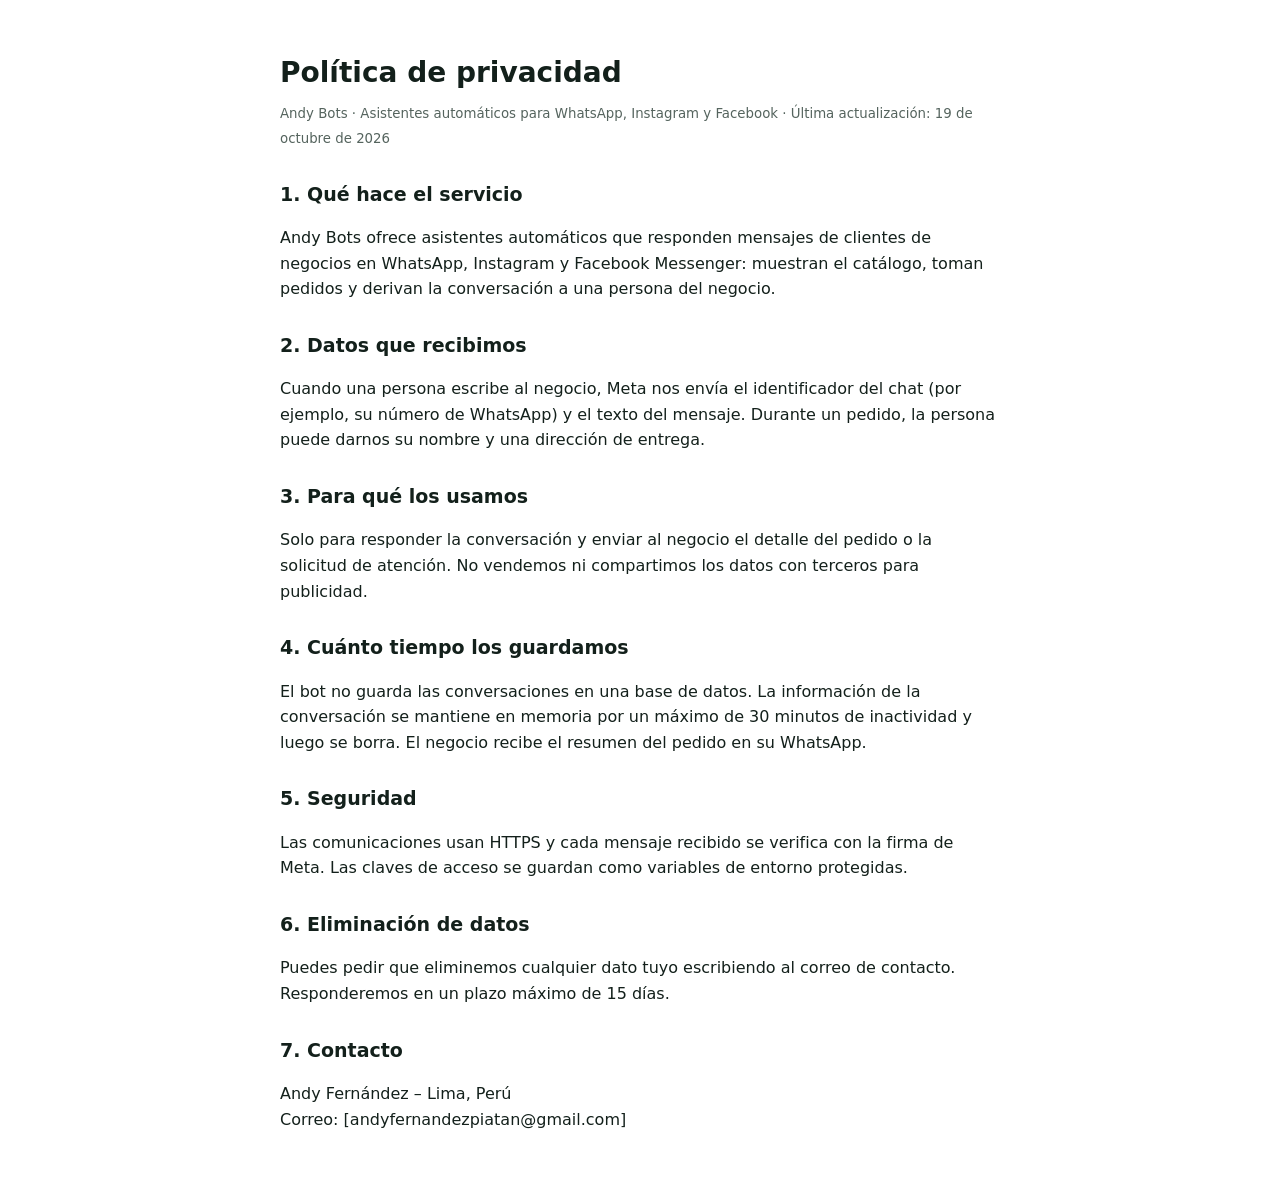
<file: privacidad-bot.html>
<!doctype html>
<html lang="es">
<head>
<meta charset="utf-8">
<meta name="viewport" content="width=device-width, initial-scale=1">
<title>Política de privacidad – Andy Bots</title>
<style>
body{font-family:system-ui,Segoe UI,sans-serif;max-width:720px;margin:0 auto;padding:32px 16px;line-height:1.6;color:#13201B;background:#fff}
h1{font-size:28px;margin-bottom:4px}h2{font-size:19px;margin-top:28px}small{color:#55645E}
</style>
</head>
<body>
<h1>Política de privacidad</h1>
<small>Andy Bots · Asistentes automáticos para WhatsApp, Instagram y Facebook · Última actualización: 19 de octubre de 2026</small>

<h2>1. Qué hace el servicio</h2>
<p>Andy Bots ofrece asistentes automáticos que responden mensajes de clientes de negocios en WhatsApp, Instagram y Facebook Messenger: muestran el catálogo, toman pedidos y derivan la conversación a una persona del negocio.</p>

<h2>2. Datos que recibimos</h2>
<p>Cuando una persona escribe al negocio, Meta nos envía el identificador del chat (por ejemplo, su número de WhatsApp) y el texto del mensaje. Durante un pedido, la persona puede darnos su nombre y una dirección de entrega.</p>

<h2>3. Para qué los usamos</h2>
<p>Solo para responder la conversación y enviar al negocio el detalle del pedido o la solicitud de atención. No vendemos ni compartimos los datos con terceros para publicidad.</p>

<h2>4. Cuánto tiempo los guardamos</h2>
<p>El bot no guarda las conversaciones en una base de datos. La información de la conversación se mantiene en memoria por un máximo de 30 minutos de inactividad y luego se borra. El negocio recibe el resumen del pedido en su WhatsApp.</p>

<h2>5. Seguridad</h2>
<p>Las comunicaciones usan HTTPS y cada mensaje recibido se verifica con la firma de Meta. Las claves de acceso se guardan como variables de entorno protegidas.</p>

<h2>6. Eliminación de datos</h2>
<p>Puedes pedir que eliminemos cualquier dato tuyo escribiendo al correo de contacto. Responderemos en un plazo máximo de 15 días.</p>

<h2>7. Contacto</h2>
<p>Andy Fernández – Lima, Perú<br>Correo: [andyfernandezpiatan@gmail.com]</p>
</body>
</html>
</file>
